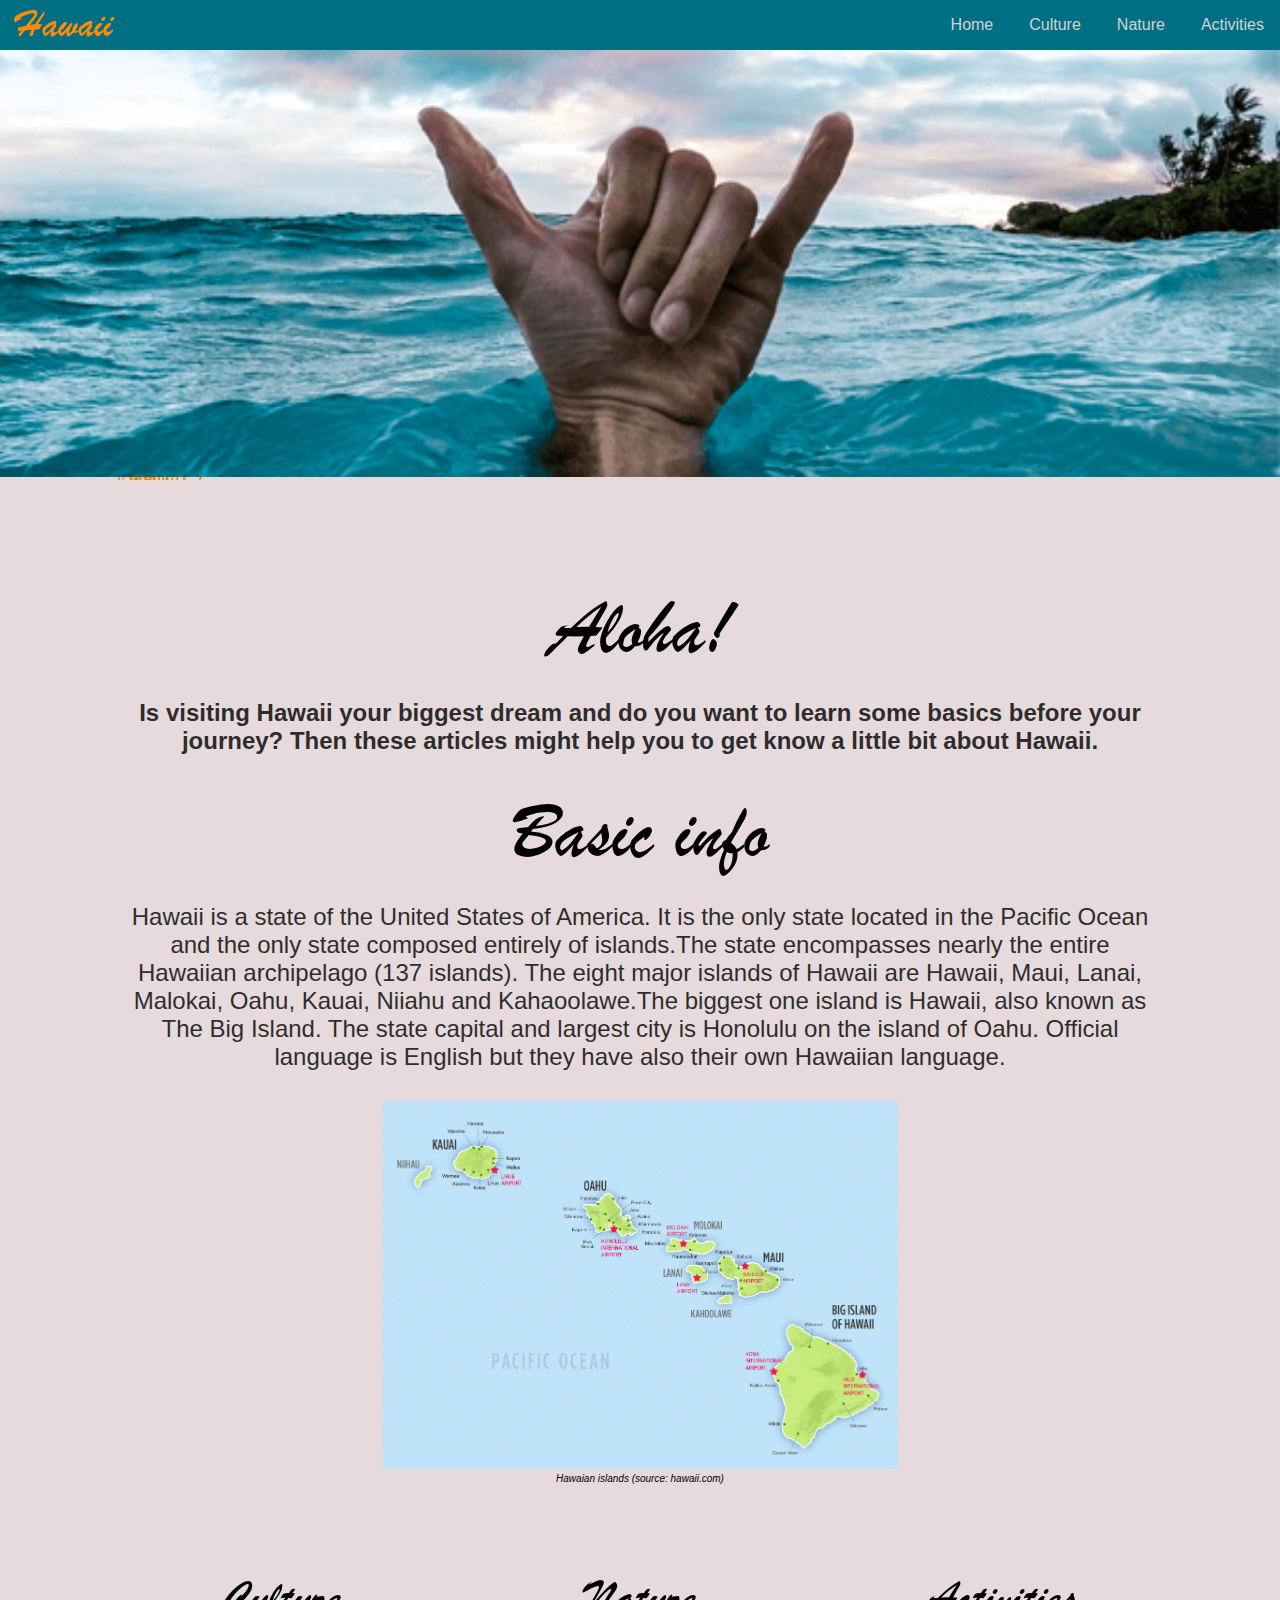
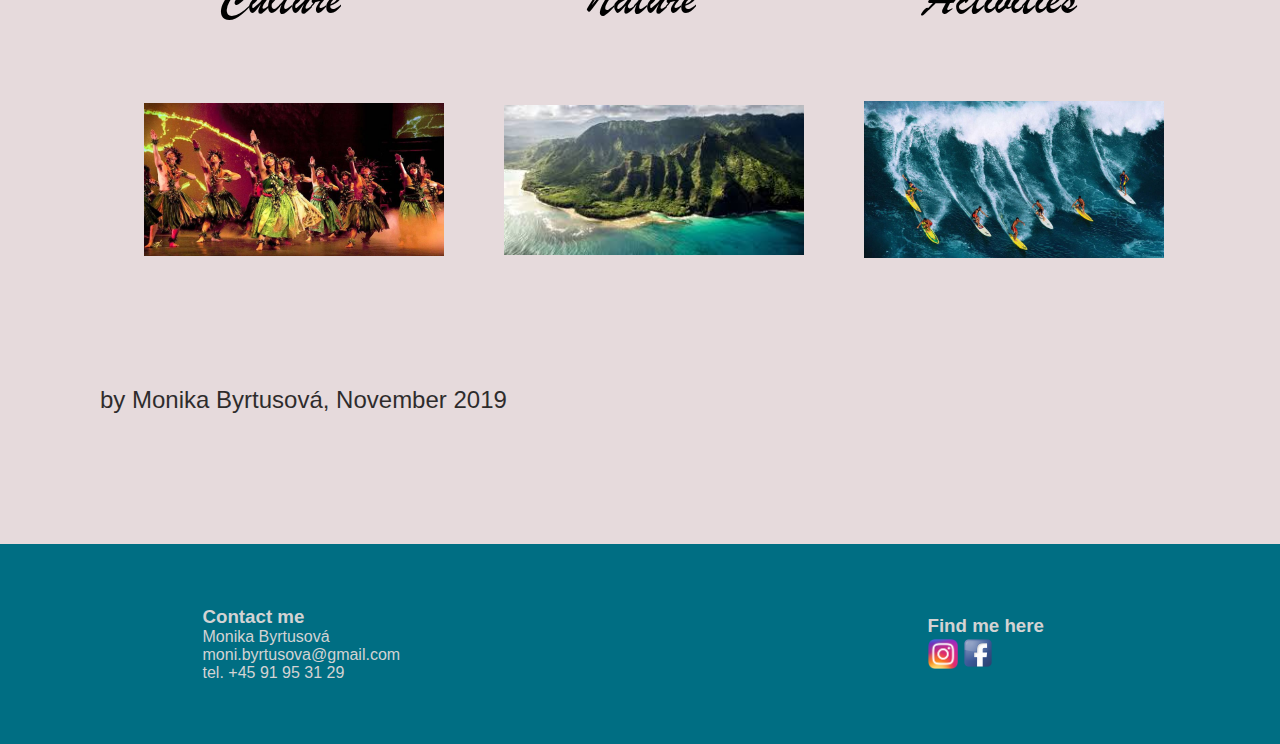
<file: index.html>
<!DOCTYPE html>
<html lang="en">

<head>
    <meta charset="utf-8">
    <meta name="viewport" content="width=device-width, initial-scale=1">
    <title>Hawaii</title>
    <link rel="stylesheet" href="mystyle.css">

</head>
<body style="background-color:#E6DADC;">

<header>

    <nav class="navigation_container">
        <h1 class="brush"><a href="index.html" class="navigation_item link1">Hawaii</a></h1>
        <div>
            <a href="index.html" class="navigation_item link">Home</a>
            <a href="culture.html" class="navigation_item link">Culture</a>
            <a href="nature.html" class="navigation_item link">Nature</a>
            <a href="activities.html" class="navigation_item link">Activities</a>

        </div>
    </nav>

    </header>

        <img src="aloha-spirit-header.jpg" alt="Header image" class="header_image">


    <main id="maincontent" class="marginclass">

        <section class="intro_container">
            <h3 class="headline">Aloha!</h3>
            <h2 class="intro_text">Is visiting Hawaii your biggest dream and do you want to learn some basics before your journey? Then these articles might help you to get know a little bit about Hawaii.</h2>
            <h3 class="headline">Basic info</h3>

            <p class="intro_text">Hawaii is a state of the United States of America. It is the only state located in the Pacific Ocean and the only state composed entirely of islands.The state encompasses nearly the entire Hawaiian archipelago (137 islands). The eight major islands of Hawaii are Hawaii, Maui, Lanai, Malokai, Oahu, Kauai, Niiahu and Kahaoolawe.The biggest one island is Hawaii, also known as The Big Island. The state capital and largest city is Honolulu on the island of Oahu. Official language is English but they have also their own Hawaiian language. </p>

<img src="hawaianislands1.jpg" alt="islands" class="islands_img">
<p class="source">Hawaian islands (source: hawaii.com)
</p>
        </section>

        <div class="details_container">
            <section class="content_container">
                <header>
                    <h3 class="icon_text1">Culture</h3>
                    <img src="culture.jpg" alt="culture" class="culture_img">

                </header>
                </section>

                <section class="content_container">
                    <header>
                        <h3 class="icon_text2">Nature</h3>
                        <img src="nature.jpg" alt="nature" class="nature_img">

                         </header>
                </section>

            <section class="content_container">
                    <header>
                        <h3 class="icon_text3">Activities</h3>
                        <img src="hawaii-surfing-sport-pacific-ocean-usa-HAWAIISURF0519.jpg" alt="activities" class="activities_img">
                    </header>
                </section>

        </div>

         <p class="intro_text">by Monika Byrtusová, November 2019</p>


    </main>
<footer class="contact_container">
    <section class="contactme_container">
        <h3>Contact me</h3>
        Monika Byrtusová <br>
        moni.byrtusova@gmail.com <br>
        tel. +45 91 95 31 29 <br>
    </section>
    <section class="some_container">
        <h3>Find me here</h3>
         <img src="ig-logo-email.png" alt="instagram image" class="insta_image">
            <img src="blue-facebook-social-icon--icon-search-engine-0.png" alt="facebook image" class="facebook_image">

    </section>
    </footer>

</body>
</html>
</file>
<file: mystyle.css>
*,
*:before,
*:after {
    margin:0;
    padding: 0;
    border: 0;
    box-sizing: border-box;
}
.navigation_container {
    display: flex;
    align-items: center;
    justify-content: space-between;
    background-color: #006E83;
    height: 50px;
}

.navigation_item {
    margin: 0 16px 0 16px;
}

.link {
    text-decoration: none;
    color: lightgray;
    font-family: sans-serif;
}

.link1 {
    text-decoration: none;
    color: darkorange;



}

@font-face {
font-family: "brush";
src: url("BRUSHSCI.ttf");
}

.brush {
font-family: 'brush', Arial, sans-serif;
font-weight:normal;
font-style:normal;
font-size: 40px;
}



.header_image {
    width: 100%;

}

@media only screen and (min-width: 610px) {
    .contact_container {
        flex-direction: row;
        align-items: baseline;
        flex-wrap: wrap;
    }

}
.contact_container {
    background-color: #006E83;
    color: lightgray;
    font-family: sans-serif;
    display: flex;
    flex-wrap: wrap;
    justify-content: space-around;
    align-items: center;
    height: 200px;
}


.contactme_container {
    width: 320px;
    font-size: 16px;
}

.some_container {
    width: 150px;
    font-size: 16px;

}

.insta_image {
    width: 30px;
    height: 30px;
}

.facebook_image {
    width: 32px;
    height: 32px;
}

.intro_text {
    color: black;
    font-size: 24px;
    opacity: 80%;
    border-spacing: 30px;
    padding-top: 20px;
    padding-bottom: 30px;
    font-family: sans-serif;
}


.text {
    color: black;
    font-size: 24px;
}
.intro_container {
    text-align: center;
    margin: 25px 25px 25px 25px;
}


.islands_img {
    width: 50%;
    height: 50%;
}

.headline {
font-family: 'brush', Arial, sans-serif;
font-weight:normal;
font-style:normal;
font-size: 80px;
}


.details_container {
    display: flex;
    justify-content: space-around;
    flex-wrap: wrap;
}



.content_container {
    padding: 16px 24px 16px 24px;
    margin: 16px 16px 16px 16px;
    width: 320px;
    text-align: center;
}


.icon_text1 {
    color: black;
    font-size: 25px;
    margin-top: 8px;
    font-family: 'brush', Arial, sans-serif;
font-weight:normal;
font-style:normal;
font-size: 50px;


}

.icon_text2 {
    color: black;
    font-size: 25px;
    margin-top: 8px;
    font-family: 'brush', Arial, sans-serif;
font-weight:normal;
font-style:normal;
    font-size: 50px;  }

    .icon_text3 {
    color: black;
    font-size: 25px;
    margin-top: 8px;
    font-family: 'brush', Arial, sans-serif;
font-weight:normal;
font-style:normal;
font-size: 50px;
         }


.culture_img {
    width:300px;
    height: 300px;
    object-fit: scale-down;
}

.nature_img {
    width:300px;
    height: 300px;
    object-fit: scale-down;
}

.activities_img {
    width:300px;
    height: 300px;
    object-fit: scale-down;
}



.headline1 {
font-family: 'brush', Arial, sans-serif;
font-weight:normal;
font-style:normal;
font-size: 50px;
    padding-bottom: 20px;
    padding-top: 20px;
}

.littleheadline {
    font-family: 'brush', Arial, sans-serif;
font-weight:normal;
font-style:normal;
font-size: 30px;
    padding-bottom: 10px;
    padding-top: 10px;
}





.marginclass {
    margin: 100px;
}


@media only screen and (min-width: 470px) {
    .navigation_item link1 {
        display: inline;
    }

    .navigation_container {
        justify-content: space-between;
    }

}




.source {
    padding-bottom: 20px;
    font-style: italic;
    font-family: sans-serif;
    font-size: 10px;

}

body {
  background-image: url("orange-palm-tree.svg");
  background-repeat: no-repeat;
}
</file>
